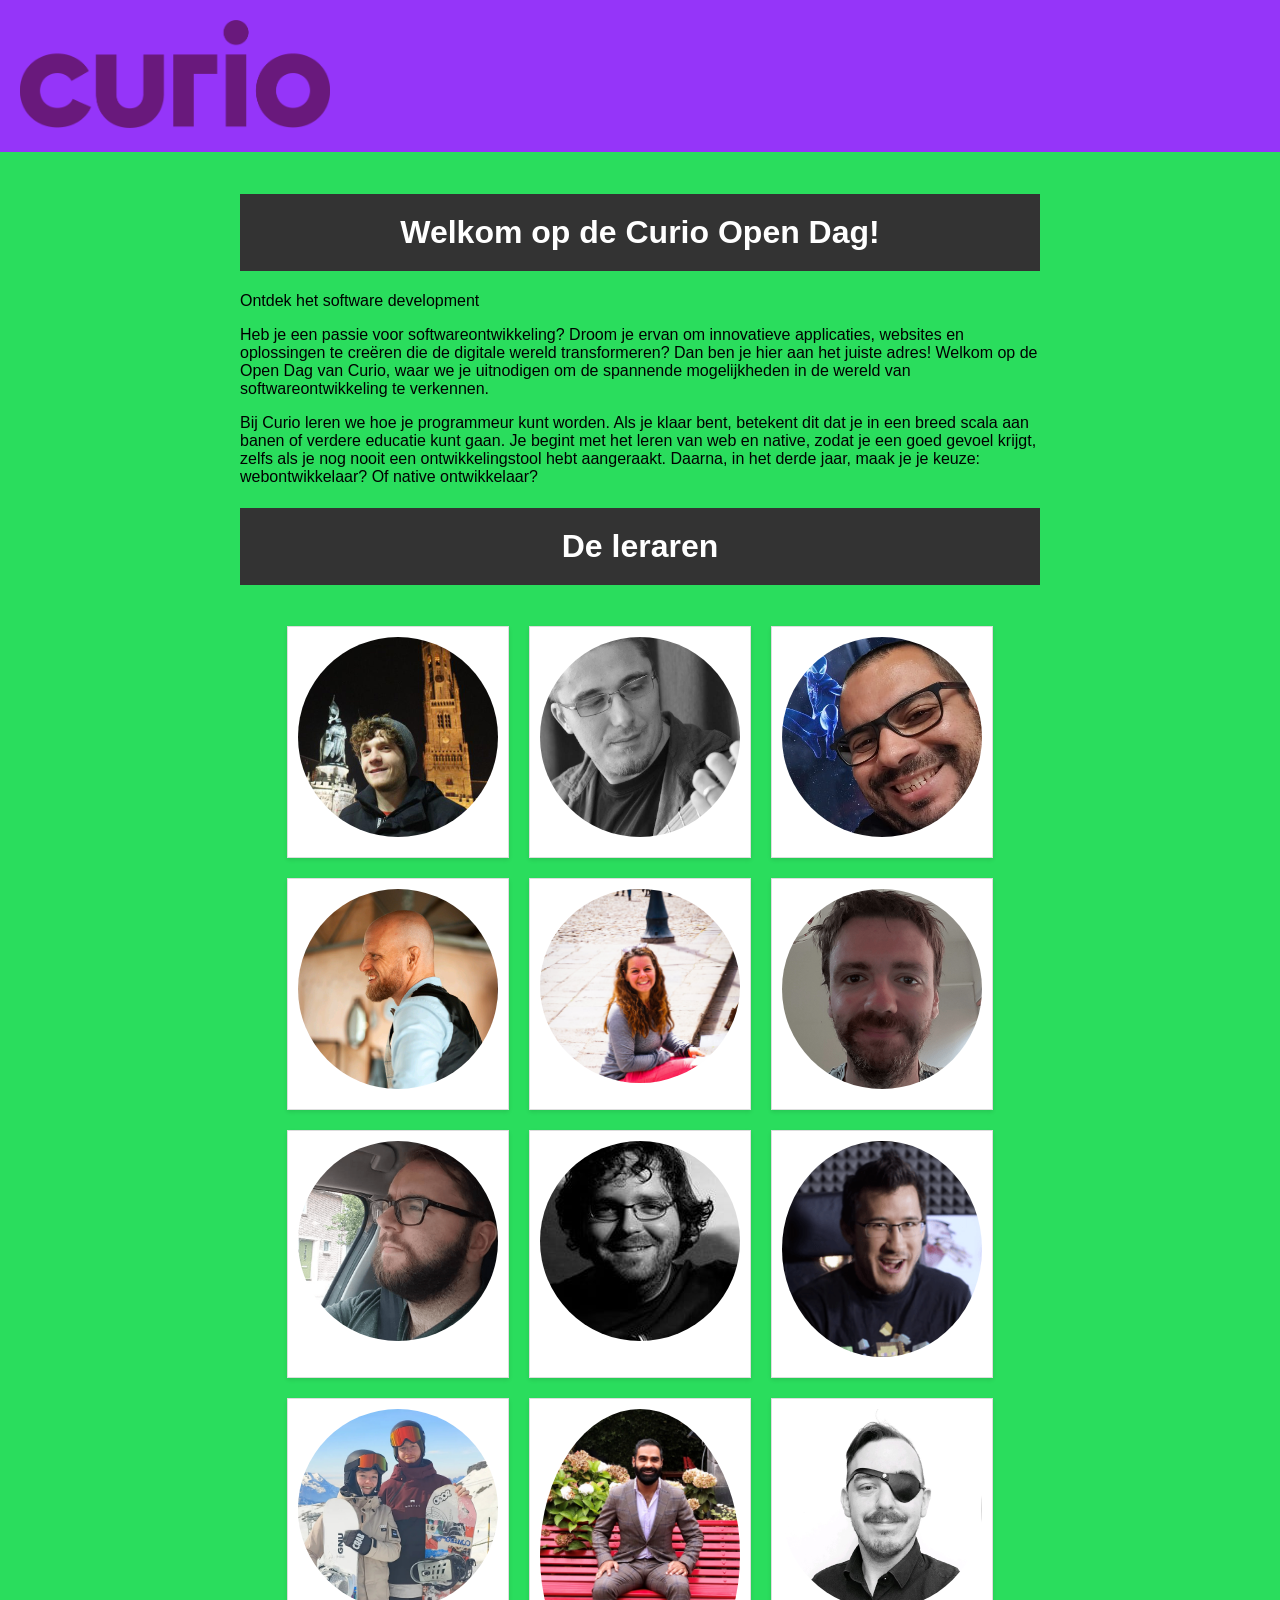
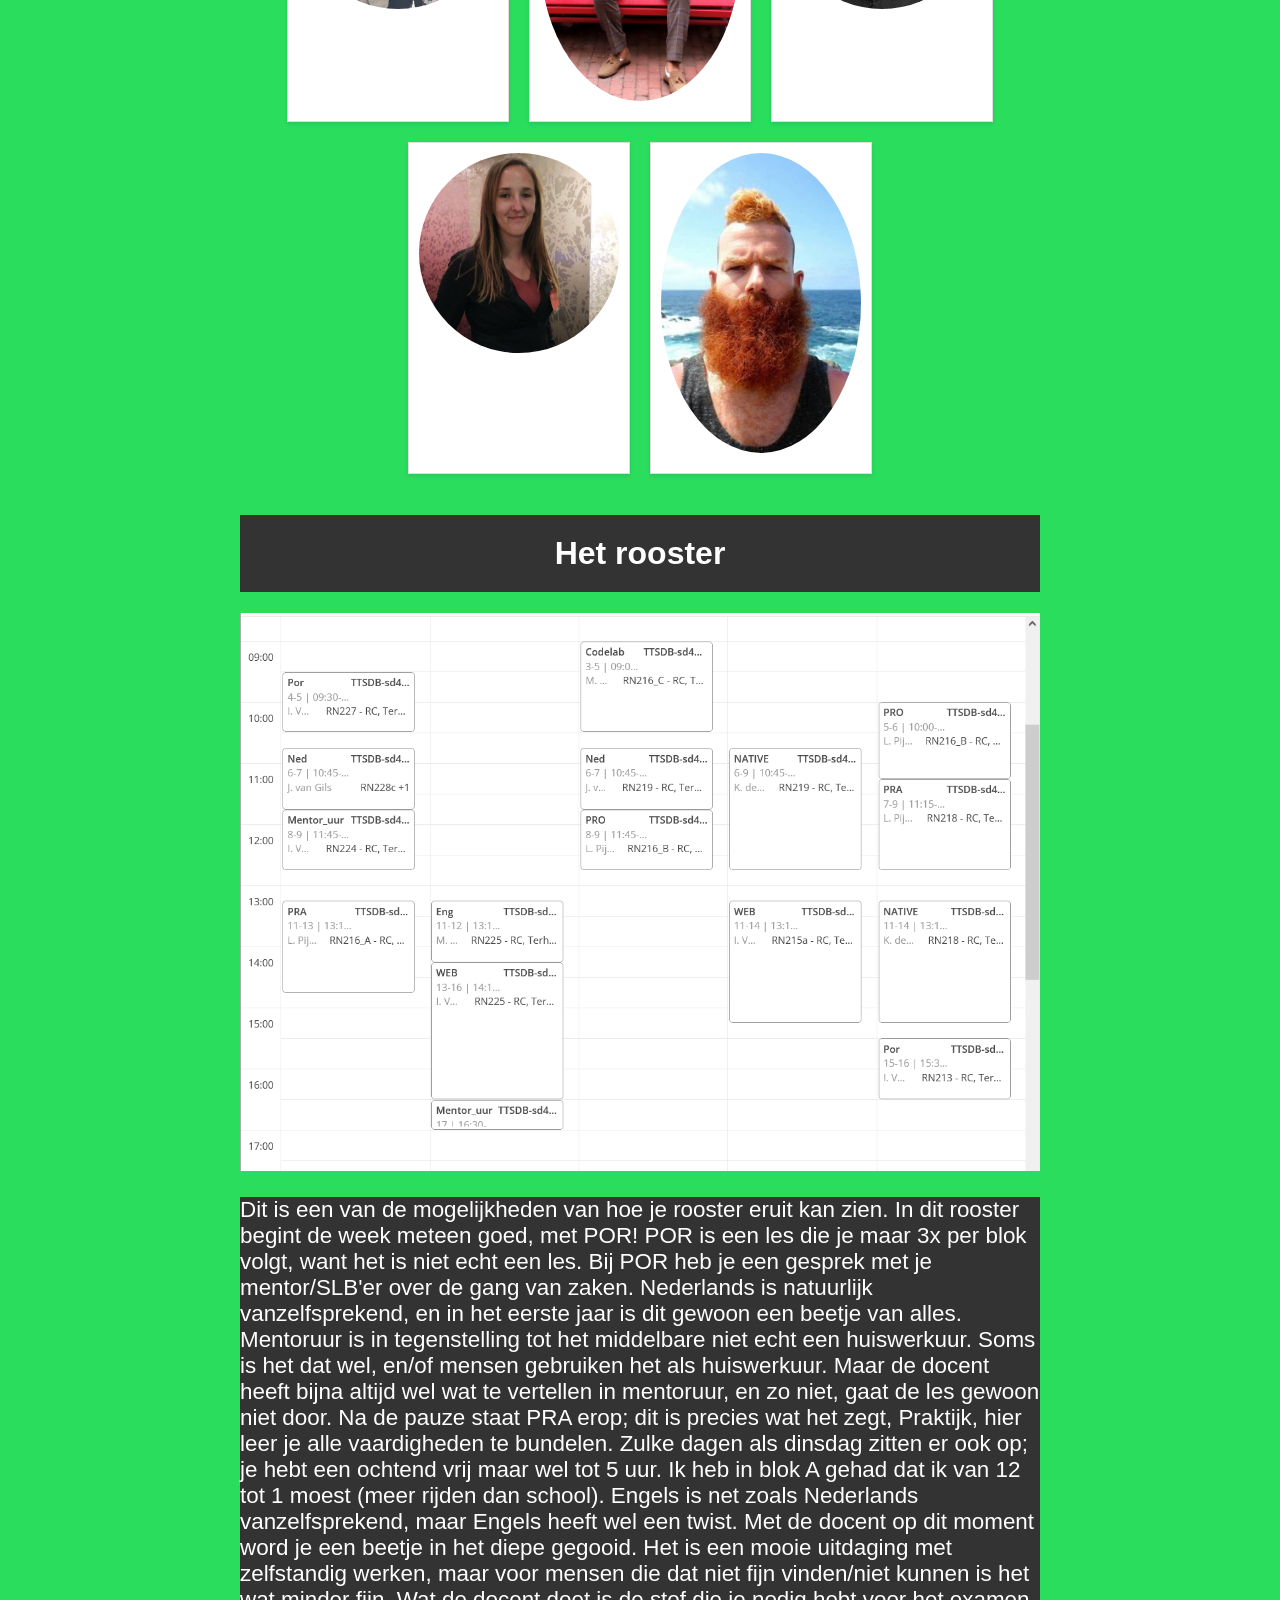
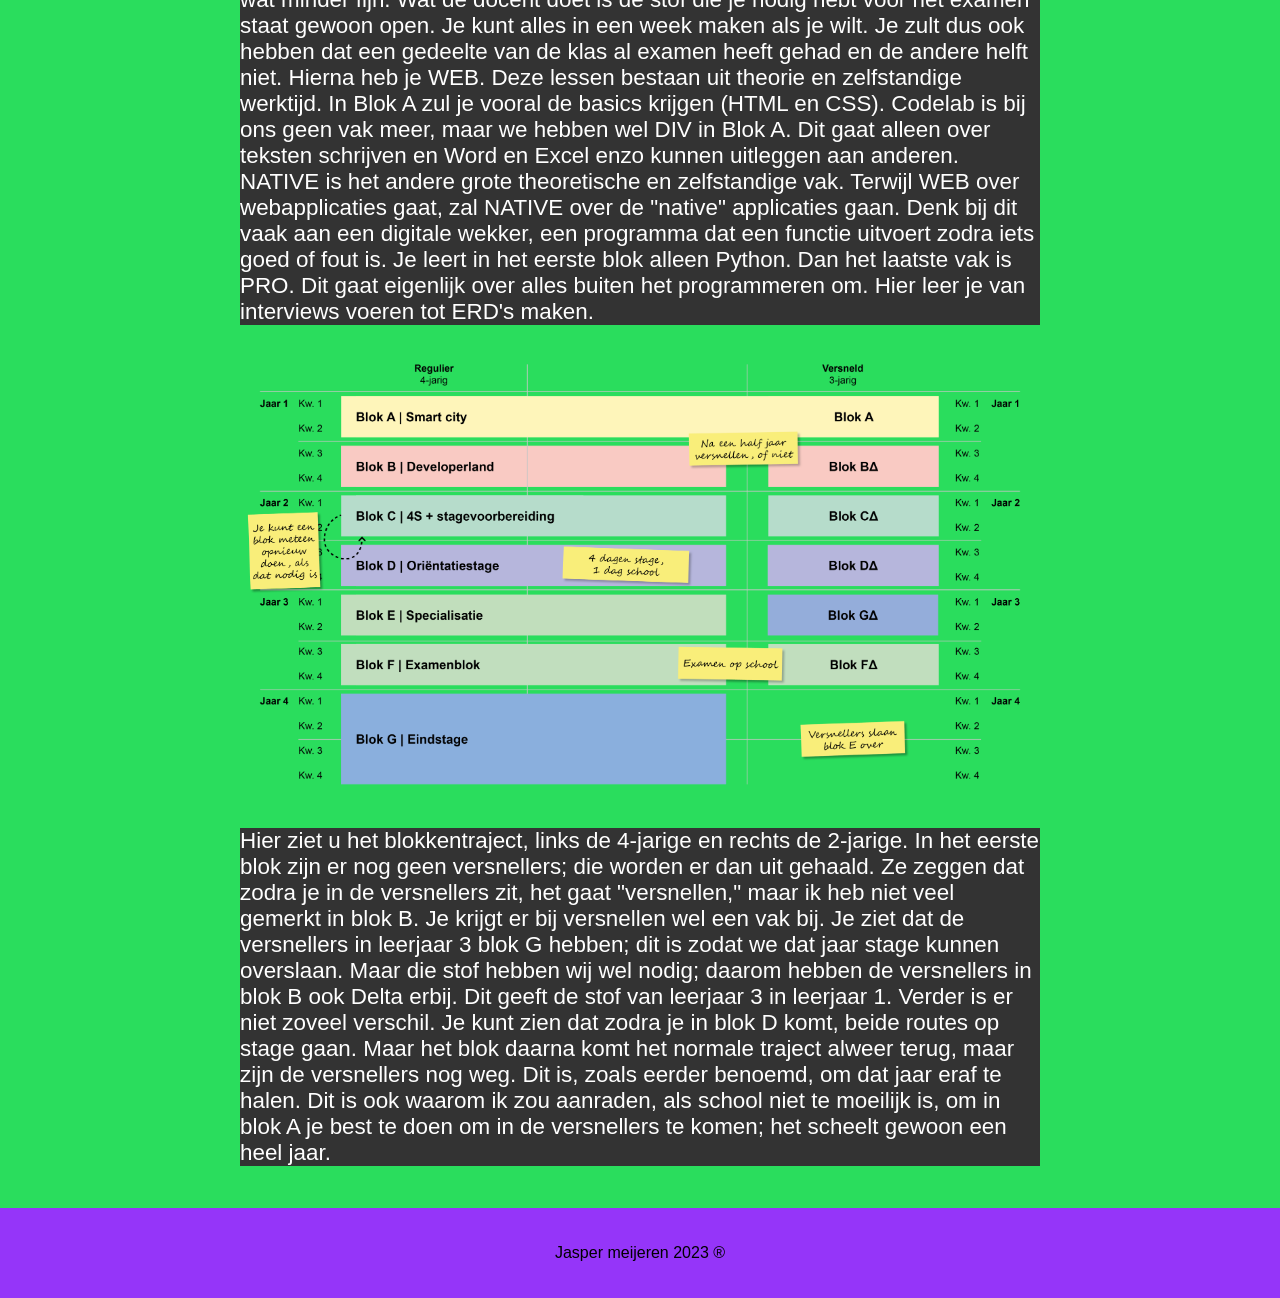
<file: index.html>
<!DOCTYPE html>
<html lang="en">
    <head>
        <meta charset="UTF-8" />
        <meta name="viewport" content="width=device-width, initial-scale=1.0" />
        <link rel="stylesheet" href="css/main.css" />
        <title>Open dag website</title>
    </head>
    <body>
        <header>
            <img src="img/logo's/curio-11-donker-paars-logo-rgb.png" alt="Your Image" />
        </header>
        <div class="container">
            <h1 class="kopjes">Welkom op de Curio Open Dag!</h1>
            <p>Ontdek het software development</p>
            <p>
                Heb je een passie voor softwareontwikkeling? Droom je ervan om
                innovatieve applicaties, websites en oplossingen te creëren die de
                digitale wereld transformeren? Dan ben je hier aan het juiste adres!
                Welkom op de Open Dag van Curio, waar we je uitnodigen om de spannende
                mogelijkheden in de wereld van softwareontwikkeling te verkennen.
            </p>
            <p>
                Bij Curio leren we hoe je programmeur kunt worden. Als je klaar bent,
                betekent dit dat je in een breed scala aan banen of verdere educatie
                kunt gaan. Je begint met het leren van web en native, zodat je een goed
                gevoel krijgt, zelfs als je nog nooit een ontwikkelingstool hebt
                aangeraakt. Daarna, in het derde jaar, maak je je keuze:
                webontwikkelaar? Of native ontwikkelaar?
            </p>
            <h1 class="kopjes">De leraren</h1>
            <ul class="teacher-list">
                <li class="teacher-item">
                    <img
                        src="img/docenten/bart.jpg"
                        alt="Teacher 1"
                        class="img-block"
                    />
                    <div class="hover-img-block">
                        <h2>Bart Roos</h2>
                        <p>
                            Bart word in onze klas vaak de help desk genoemd, hij geeft
                            zulke vibes. hij is heel behulpzaam en aardig. voor mij is
                            hij mentor en pra docent geweest.
                        </p>
                    </div>
                </li>
                <li class="teacher-item">
                    <img
                        src="img/docenten/corne.png"
                        alt="Teacher 2"
                        class="img-block"
                    />
                    <div class="hover-img-block">
                        <h2>Corne Wagtmans</h2>
                        <p>
                            Ik heb Corne niet lang gehad, maar wat ik nog van hem kan
                            herrineren was dat hij een werk gerichten man was die ons
                            het graag wou aanleren. Ookal herhaalde hij wel een hoop.
                        </p>
                    </div>
                </li>
                <li class="teacher-item">
                    <img
                        src="img/docenten/elton.jpg"
                        alt="Teacher 3"
                        class="img-block"
                    />
                    <div class="hover-img-block">
                        <h2>Elton Boekhoudt</h2>
                        <p>
                            Dit was mijn mentor in blok A, hij is erg van de grapjes
                            maken maar kan ook heel behulpzaam zijn. fijne mentor om aan
                            het begin te hebben want hij kan goed medeleven tonen.
                        </p>
                    </div>
                </li>
                <li class="teacher-item">
                    <img
                        src="img/docenten/fedde.jpg"
                        alt="Teacher 4"
                        class="img-block"
                    />
                    <div class="hover-img-block">
                        <h2>Fedde van Gils</h2>
                        <p>
                            Fedde heb ik alleen als invaller gehad, maar hij kan van wat
                            ik heb gezien goed docenten bij de lesstof houden.
                        </p>
                    </div>
                </li>
                <li class="teacher-item">
                    <img src="img/docenten/ine.jpg" alt="Teacher 5" class="img-block" />
                    <div class="hover-img-block">
                        <h2>Ine Vermeer</h2>
                        <p>
                            Ik heb zelf geen les van Ine gehad, maar wat ik heb gehoord
                            is ze super aardig, actief en behulpzaam met helpen.
                        </p>
                    </div>
                </li>
                <li class="teacher-item">
                    <img
                        src="img/docenten/michel.png"
                        alt="Teacher 6"
                        class="img-block"
                    />
                    <div class="hover-img-block">
                        <h2>Michel Meeuwesen</h2>
                        <p>
                            Native en rekenen docent, Michel is fijn als docent maar ook
                            om gewoon mee te praten. Ik heb met klasgenoten vaak nog na
                            de les bij hem blijven zitten.
                        </p>
                    </div>
                </li>
                <li class="teacher-item">
                    <img
                        src="img/docenten/steven.png"
                        alt="Teacher 7"
                        class="img-block"
                    />
                    <div class="hover-img-block">
                        <h2>Steven van Rosendaal</h2>
                        <p>
                            In mijn ogen de beste web leeraar, hij kan goed uitleg geven
                            en denk goed met je mee, ook 1 van de docenten waar we graag
                            buiten de les nog bleven zitten.
                        </p>
                    </div>
                </li>
                <li class="teacher-item">
                    <img
                        src="img/docenten/wicher.jpeg"
                        alt="Teacher 8"
                        class="img-block"
                    />
                    <div class="hover-img-block">
                        <h2>Wicher Hulzebosch</h2>
                        <p>
                            Wicher is een fan favorite van veel docenten en leeraren,
                            Wicher is bekend om een beetje schijt te hebben aan school
                            en dat is juist wat hem een leuke docent maakt.
                        </p>
                    </div>
                </li>
                <li class="teacher-item">
                    <img
                        src="img/docenten/wiro.PNG"
                        alt="Teacher 9"
                        class="img-block"
                    />
                    <div class="hover-img-block">
                        <h2>Wiro Verdiesen</h2>
                        <p>
                            wiro (markiplier) heb ik zelf nog niet veel mee gemaakt,
                            maar tot nu toe is het een goeie docent. hij is aardig en
                            heeft het beste met de studenten voor.
                        </p>
                    </div>
                </li>
                <li class="teacher-item">
                    <img
                        src="img/docenten/bart2.png"
                        alt="Teacher 10"
                        class="img-block"
                    />
                    <div class="hover-img-block">
                        <h2>Bart Kouwenberg</h2>
                        <p>
                            Ookwel bart2 genoemd, bart is pas net docent en het
                            leefdtijds verschil is daarom ook niet zo groot. Dit maakt
                            lessen heel leuk.
                        </p>
                    </div>
                </li>
                <li class="teacher-item">
                    <img
                        src="img/docenten/mustafa.png"
                        alt="Teacher 11"
                        class="img-block"
                    />
                    <div class="hover-img-block">
                        <h2>Mustafa Kasar</h2>
                        <p>
                            Mustafa is een docent die je vooral je ding laat doen, hij
                            zal elke les wel vragen hoe ver je bent en je een beetje
                            pushen naar een toets, maaar buiten dat laat hij je op je
                            eigen tempo werken.
                        </p>
                    </div>
                </li>
                <li class="teacher-item">
                    <img
                        src="img/docenten/krist.jpg"
                        alt="Teacher 11"
                        class="img-block"
                    />
                    <div class="hover-img-block">
                        <h2>Krist den Dekker</h2>
                        <p>
                            Krist is een docent die net zoals wicher een beetje schijt
                            heeft aan school, en dat maakt hem juist leuk. hij loopt
                            vaak gewoon de les binnen om een praatje te maken, en kan
                            het met veel studenten goed vinden.
                        </p>
                    </div>
                </li>
                <li class="teacher-item">
                    <img
                        src="img/docenten/eva.jpg"
                        alt="Teacher 11"
                        class="img-block"
                    />
                    <div class="hover-img-block">
                        <h2>Eva van Os</h2>
                        <p>
                            Eva is de docent die we voor vakken krijgen waar ze zelf
                            meestal niet veel school voor heeft gedaan, en dat maakt die
                            lessen super grappig en leuk. ze is heel aardig en helpt
                            graag mee hoever ze kan.
                        </p>
                    </div>
                </li>
                <li class="teacher-item">
                    <img
                        src="img/docenten/tim.jpg"
                        alt="Teacher 11"
                        class="img-block"
                    />
                    <div class="hover-img-block">
                        <h2>Tim Lutt</h2>
                        <p>
                            Ik vind dat tim echt als 1 van de beste les kan geven, zelfs
                            als ik moe ben kan hij mijn aandacht erbij houden met hoe
                            hij lesgeeft.
                        </p>
                    </div>
                </li>
            </ul>
            <h1 class="kopjes">Het rooster</h1>
            <img src="img/Rooster eerste leerjaar.png" alt="rooster" class="fotos" />
            <p class="rooster-uitleg">
                Dit is een van de mogelijkheden van hoe je rooster eruit kan zien. In
                dit rooster begint de week meteen goed, met POR! POR is een les die je
                maar 3x per blok volgt, want het is niet echt een les. Bij POR heb je
                een gesprek met je mentor/SLB'er over de gang van zaken. Nederlands is
                natuurlijk vanzelfsprekend, en in het eerste jaar is dit gewoon een
                beetje van alles. Mentoruur is in tegenstelling tot het middelbare niet
                echt een huiswerkuur. Soms is het dat wel, en/of mensen gebruiken het
                als huiswerkuur. Maar de docent heeft bijna altijd wel wat te vertellen
                in mentoruur, en zo niet, gaat de les gewoon niet door. Na de pauze
                staat PRA erop; dit is precies wat het zegt, Praktijk, hier leer je alle
                vaardigheden te bundelen. Zulke dagen als dinsdag zitten er ook op; je
                hebt een ochtend vrij maar wel tot 5 uur. Ik heb in blok A gehad dat ik
                van 12 tot 1 moest (meer rijden dan school). Engels is net zoals
                Nederlands vanzelfsprekend, maar Engels heeft wel een twist. Met de
                docent op dit moment word je een beetje in het diepe gegooid. Het is een
                mooie uitdaging met zelfstandig werken, maar voor mensen die dat niet
                fijn vinden/niet kunnen is het wat minder fijn. Wat de docent doet is de
                stof die je nodig hebt voor het examen staat gewoon open. Je kunt alles
                in een week maken als je wilt. Je zult dus ook hebben dat een gedeelte
                van de klas al examen heeft gehad en de andere helft niet. Hierna heb je
                WEB. Deze lessen bestaan uit theorie en zelfstandige werktijd. In Blok A
                zul je vooral de basics krijgen (HTML en CSS). Codelab is bij ons geen
                vak meer, maar we hebben wel DIV in Blok A. Dit gaat alleen over teksten
                schrijven en Word en Excel enzo kunnen uitleggen aan anderen. NATIVE is
                het andere grote theoretische en zelfstandige vak. Terwijl WEB over
                webapplicaties gaat, zal NATIVE over de "native" applicaties gaan. Denk
                bij dit vaak aan een digitale wekker, een programma dat een functie
                uitvoert zodra iets goed of fout is. Je leert in het eerste blok alleen
                Python. Dan het laatste vak is PRO. Dit gaat eigenlijk over alles buiten
                het programmeren om. Hier leer je van interviews voeren tot ERD's maken.
            </p>
            <img
                src="img/Opleidingsoverzicht3.png"
                alt="Opleidings-overzicht"
                class="fotos"
            />
            <p class="rooster-uitleg">
                Hier ziet u het blokkentraject, links de 4-jarige en rechts de 2-jarige.
                In het eerste blok zijn er nog geen versnellers; die worden er dan uit
                gehaald. Ze zeggen dat zodra je in de versnellers zit, het gaat
                "versnellen," maar ik heb niet veel gemerkt in blok B. Je krijgt er bij
                versnellen wel een vak bij. Je ziet dat de versnellers in leerjaar 3
                blok G hebben; dit is zodat we dat jaar stage kunnen overslaan. Maar die
                stof hebben wij wel nodig; daarom hebben de versnellers in blok B ook
                Delta erbij. Dit geeft de stof van leerjaar 3 in leerjaar 1. Verder is
                er niet zoveel verschil. Je kunt zien dat zodra je in blok D komt, beide
                routes op stage gaan. Maar het blok daarna komt het normale traject
                alweer terug, maar zijn de versnellers nog weg. Dit is, zoals eerder
                benoemd, om dat jaar eraf te halen. Dit is ook waarom ik zou aanraden,
                als school niet te moeilijk is, om in blok A je best te doen om in de
                versnellers te komen; het scheelt gewoon een heel jaar.
            </p>
        </div>
    </body>
    <footer>
        <p>Jasper meijeren 2023 ®</p>
    </footer>
</html>
</file>
<file: css/main.css>
body {
    font-family: Arial, sans-serif;
    margin: 0;
    padding: 0;
    background-color: #2add5d;
}

header {
    padding: 20px;
    background-color: #9535f9;
}

img {
    max-width: 25%;
}

.container {
    max-width: 800px;
    margin: 0 auto;
    padding: 20px;
}
body,
ul {
    margin: 0;
    padding: 0;
    list-style: none;
}

/* Style the header */
.kopjes {
    text-align: center;
    padding: 20px;
    background-color: #333;
    color: #fff;
}

/* Style the teacher list */
.teacher-list {
    display: flex;
    flex-wrap: wrap;
    justify-content: center;
    gap: 20px;
    padding: 20px;
}

/* Style each teacher item */
/* Style the teacher item */
.teacher-item {
    display: flex; /* Use flexbox to position image and text side by side */
    flex-direction: column; /* Stack the image and text vertically */
    align-items: center; /* Center items horizontally */
    text-align: center; /* Center text within the container */
    max-width: 200px;
    border: 1px solid #ddd;
    padding: 10px;
    background-color: #fff;
    box-shadow: 0 2px 4px rgba(0, 0, 0, 0.1);
    position: relative; /* Ensure proper positioning for child elements */
    overflow: hidden; /* Hide any overflow from child elements */
}

/* Style teacher images */
.teacher-item img {
    max-width: 100%;
    border-radius: 50%;
    margin-bottom: 10px; /* Add space between image and text */
}

/* Style teacher names */
.teacher-item h2 {
    display: flex;
    font-size: 1.2rem;
    align-items: center;
}

/* Style subject information */
.teacher-item p {
    display: flex;
    font-size: 0.9rem;
    color: #fff;
    overflow: auto;
}

/* Style the hover text block */
.hover-img-block {
    position: absolute;
    bottom: 0; /* Position the text block at the bottom */
    left: 0;
    background-color: rgba(0, 0, 0, 0.7); /* Background for the text block */
    color: #fff; /* Text color */
    padding: 20px; /* Adjust padding as needed */
    transform: translateY(100%); /* Initially push the text block below the container */
    transition: transform 0.3s ease; /* Smooth transition for the text block */
    width: 100%; /* Make the text block cover the entire parent */
    opacity: 0; /* Initially, hide the text block */
}

/* Style the hover effect for the image */
.img-block {
    transition: transform 0.3s ease; /* Smooth transition for the image */
}

/* Apply the hover effect */
.teacher-item:hover .img-block {
    transform: scale(1.1); /* Scale up the image on hover */
}

.teacher-item:hover .hover-img-block {
    transform: translateY(0); /* Bring the text block up on hover */
    opacity: 1; /* Show the text block on hover */
}

.hover-img-block {
    box-sizing: border-box;
    position: absolute;
    top: 0;
    left: 0;
    background-color: rgba(0, 0, 0, 0.7); /* Background for the text block */
    color: #fff; /* Text color */
    padding: 20px; /* Adjust padding as needed */
    transform: translateY(100%); /* Initially push the text block below the image */
    transition: transform 0.3s ease; /* Smooth transition for the text block */
    width: 100%; /* Make the text block cover the entire parent */
    opacity: 0; /* Initially, hide the text block */
}

.img-block {
    transition: transform 0.3s ease; /* Smooth transition for the image */
}

.teacher-item:hover .img-block {
    transform: scale(1.1); /* Scale up the image on hover */
}

.teacher-item:hover .hover-img-block {
    transform: translateY(0); /* Bring the text block up on hover */
    opacity: 1; /* Show the text block on hover */
}
.fotos {
    max-width: 100%;
}
.rooster-uitleg {
    background-color: #333;
    color: #fff;
    font-size: 1.4rem;
}
footer {
    padding: 20px;
    background-color: #9535f9;
    display: flex;
    justify-content: center;
}
@media (max-width: 800px) {
}
</file>
